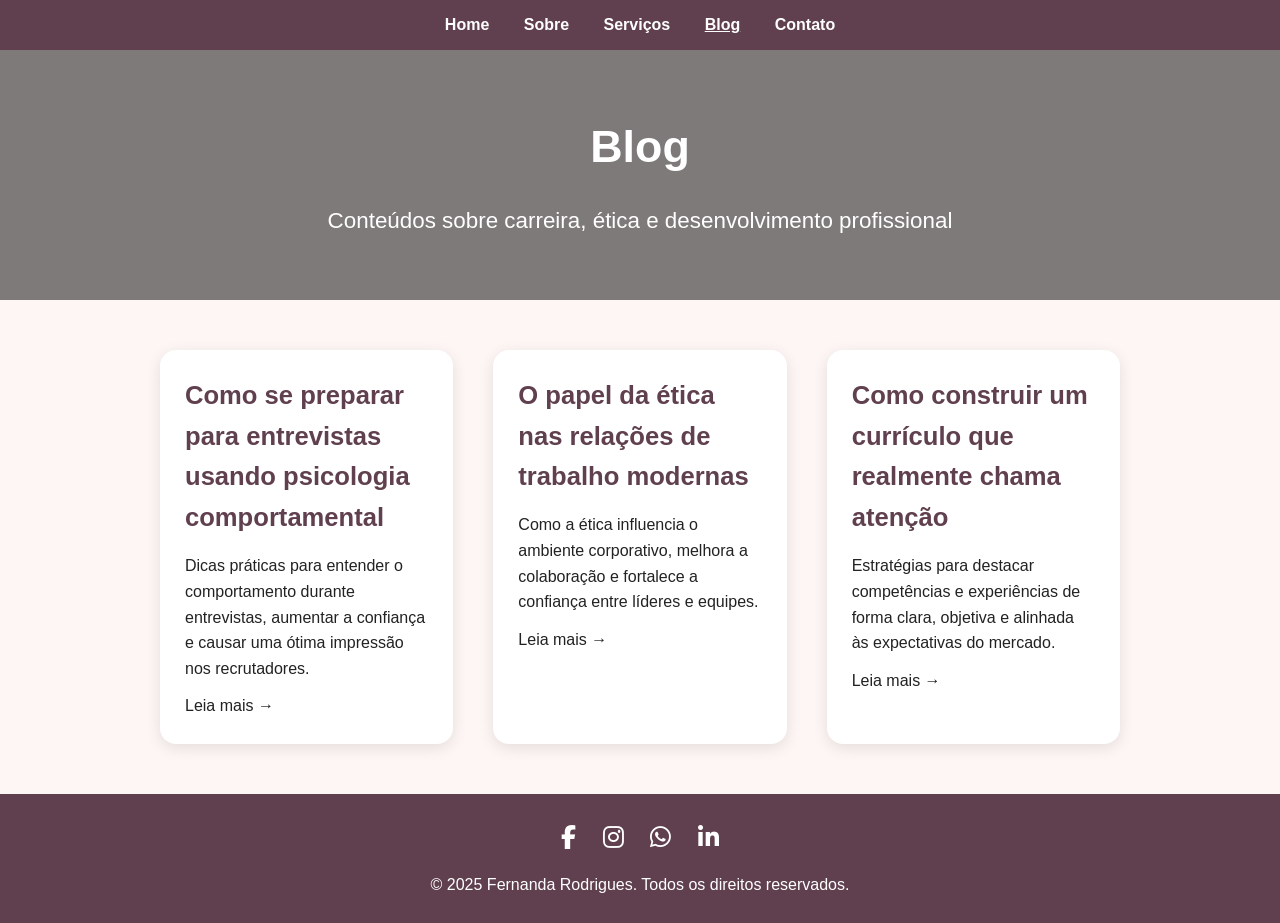
<file: templates/blog.html>
<!DOCTYPE html>
<html lang="pt-BR">
<head>
  <meta charset="UTF-8">
  <meta name="viewport" content="width=device-width, initial-scale=1.0">
  <title>Blog - Fernanda Rodrigues</title>
  <link rel="stylesheet" href="/static/css/style.css">
  <link rel="stylesheet" href="/static/css/blog.css">
  <link rel="stylesheet" href="https://cdnjs.cloudflare.com/ajax/libs/font-awesome/6.5.0/css/all.min.css">
</head>
<body>

  <!-- Menu -->
  <nav class="menu" role="navigation" aria-label="Menu principal">
    <a href="/">Home</a>
    <a href="/sobre">Sobre</a>
    <a href="/servicos">Serviços</a>
    <a href="/blog" class="active">Blog</a>
    <a href="/contato">Contato</a>
  </nav>

  <!-- Header -->
  <header>
    <div class="header-content">
      <h1>Blog</h1>
      <p>Conteúdos sobre carreira, ética e desenvolvimento profissional</p>
    </div>
  </header>

  <!-- Conteúdo principal -->
  <main class="blog-container">

    <!-- Post 1 -->
    <article class="card" tabindex="0">
      <h2>Como se preparar para entrevistas usando psicologia comportamental</h2>
      <p>Dicas práticas para entender o comportamento durante entrevistas, aumentar a confiança e causar uma ótima impressão nos recrutadores.</p>
      <a href="#">Leia mais →</a>
    </article>

    <!-- Post 2 -->
    <article class="card" tabindex="0">
      <h2>O papel da ética nas relações de trabalho modernas</h2>
      <p>Como a ética influencia o ambiente corporativo, melhora a colaboração e fortalece a confiança entre líderes e equipes.</p>
      <a href="#">Leia mais →</a>
    </article>

    <!-- Post 3 -->
    <article class="card" tabindex="0">
      <h2>Como construir um currículo que realmente chama atenção</h2>
      <p>Estratégias para destacar competências e experiências de forma clara, objetiva e alinhada às expectativas do mercado.</p>
      <a href="#">Leia mais →</a>
    </article>

  </main>

  <!-- Footer -->
  <footer class="footer">
    <!-- Ícones de redes sociais -->
    <div class="footer-social">
      <a href="https://www.facebook.com/" target="_blank" aria-label="Facebook">
        <i class="fab fa-facebook-f"></i>
      </a>
      <a href="https://www.instagram.com/uainnanda" target="_blank" aria-label="Instagram">
        <i class="fab fa-instagram"></i>
      </a>
      <a href="https://wa.me/5562993667285" target="_blank" aria-label="WhatsApp">
        <i class="fab fa-whatsapp"></i>
      </a>
      <a href="https://www.linkedin.com/in/fernnanda-rodrigues" target="_blank" aria-label="LinkedIn">
        <i class="fab fa-linkedin-in"></i>
      </a>
    </div>

    <p>© 2025 Fernanda Rodrigues. Todos os direitos reservados.</p>
  </footer>

  <script src="/static/js/script.js"></script>

  <!-- Script de animação dos cards -->
  <script>
    const cards = document.querySelectorAll('.card');
    const observer = new IntersectionObserver(entries => {
      entries.forEach(entry => {
        if(entry.isIntersecting) entry.target.classList.add('visible');
      });
    }, { threshold: 0.2 });
    cards.forEach(card => observer.observe(card));
  </script>

</body>
</html>
</file>
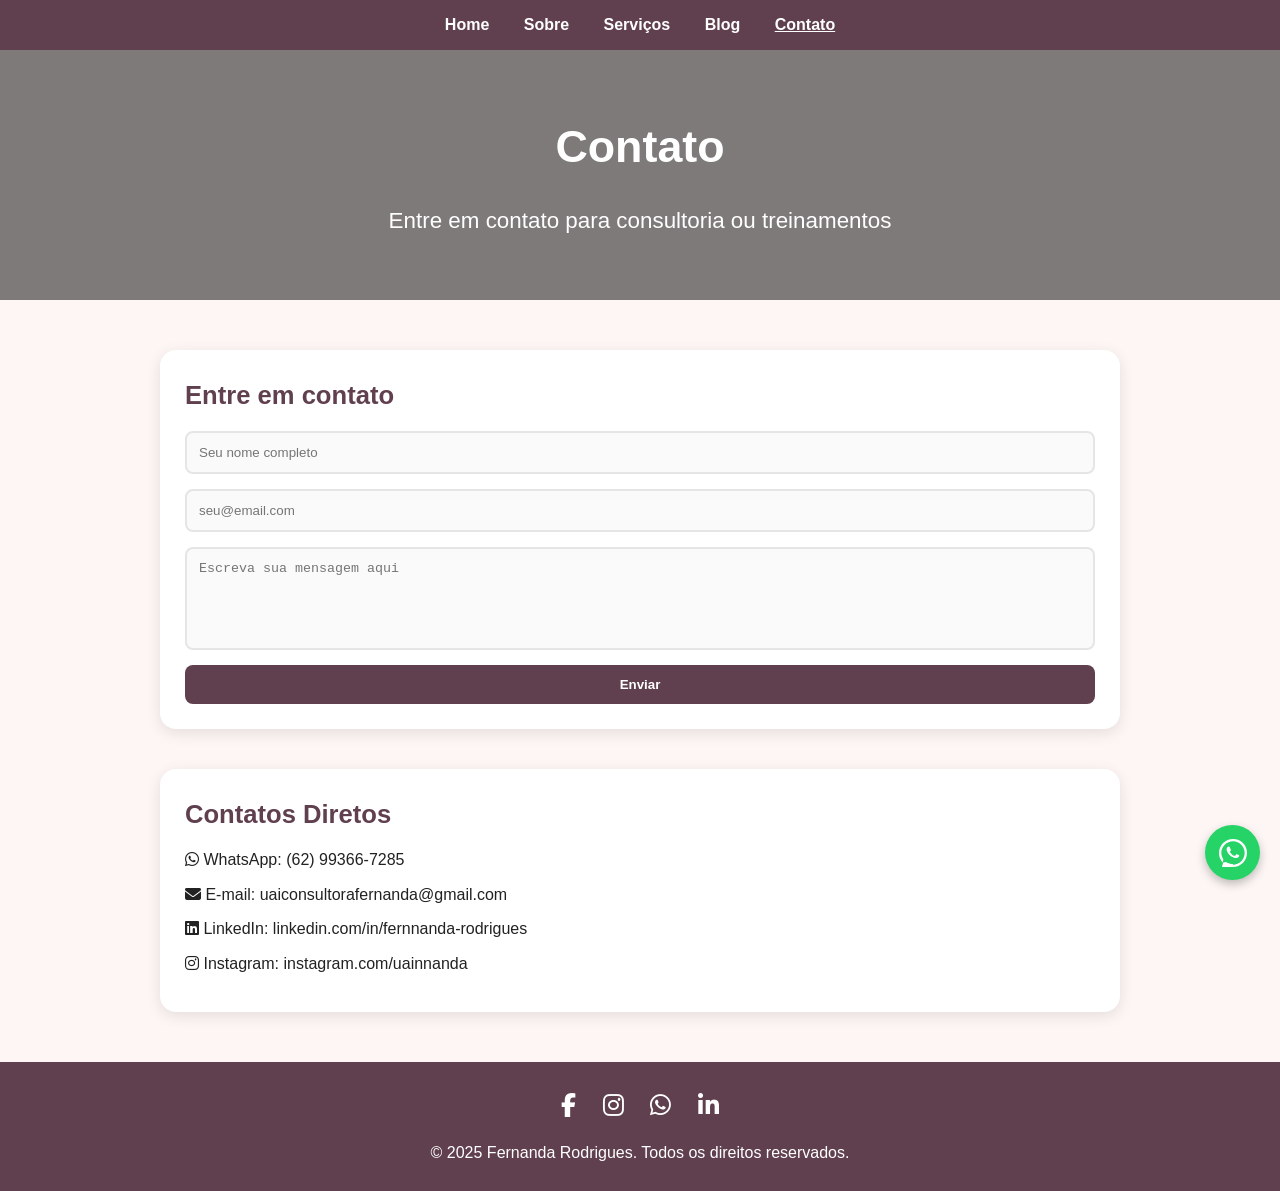
<file: templates/contato.html>
<!DOCTYPE html>
<html lang="pt-BR">
<head>
  <meta charset="UTF-8">
  <meta name="viewport" content="width=device-width, initial-scale=1.0">
  <title>Contato - Fernanda Rodrigues</title>
  <link rel="stylesheet" href="/static/css/style.css">
  <link rel="stylesheet" href="/static/css/contato.css">
  <link rel="stylesheet" href="https://cdnjs.cloudflare.com/ajax/libs/font-awesome/6.5.0/css/all.min.css">
</head>
<body>

  <!-- Menu -->
  <nav class="menu" role="navigation" aria-label="Menu principal">
    <a href="/">Home</a>
    <a href="/sobre">Sobre</a>
    <a href="/servicos">Serviços</a>
    <a href="/blog">Blog</a>
    <a href="/contato" class="active">Contato</a>
  </nav>

  <!-- Header -->
  <header>
    <div class="header-content">
      <h1>Contato</h1>
      <p>Entre em contato para consultoria ou treinamentos</p>
    </div>
  </header>

  <!-- Conteúdo principal -->
  <main class="cards-container">

    <!-- Card: Formulário -->
    <section class="card" tabindex="0" aria-labelledby="form-title">
      <h2 id="form-title">Entre em contato</h2>
      <form id="contato-form" action="/contato" method="POST">
        <input type="text" id="nome" name="nome" placeholder="Seu nome completo" required>
        <input type="email" id="email" name="email" placeholder="seu@email.com" required>
        <textarea id="mensagem" name="mensagem" placeholder="Escreva sua mensagem aqui" rows="5" required></textarea>
        <button type="submit">Enviar</button>
        <div id="form-feedback" class="feedback"></div>
      </form>
    </section>

    <!-- Card: Contatos Diretos -->
    <section class="card contatos-diretos" tabindex="0" aria-labelledby="contato-direto-title">
      <h2 id="contato-direto-title">Contatos Diretos</h2>

      <p>
        <i class="fab fa-whatsapp"></i>
        WhatsApp: <a href="https://wa.me/5562993667285" target="_blank">(62) 99366-7285</a>
      </p>

      <p>
        <i class="fas fa-envelope"></i>
        E-mail: <a href="mailto:uaiconsultorafernanda@gmail.com">uaiconsultorafernanda@gmail.com</a>
      </p>

      <p>
        <i class="fab fa-linkedin"></i>
        LinkedIn: <a href="https://www.linkedin.com/in/fernnanda-rodrigues" target="_blank">linkedin.com/in/fernnanda-rodrigues</a>
      </p>

      <p>
        <i class="fab fa-instagram"></i>
        Instagram: <a href="https://www.instagram.com/uainnanda" target="_blank">instagram.com/uainnanda</a>
      </p>
    </section>

  </main>

  <!-- WhatsApp flutuante -->
  <a class="whatsapp-icone" href="https://wa.me/5562993667285" target="_blank" aria-label="Conversar no WhatsApp">
    <svg xmlns="http://www.w3.org/2000/svg" viewBox="0 0 24 24" width="28" height="28" fill="#fff">
      <path d="M20.52 3.48A11.92 11.92 0 0012 0C5.37 0 0 5.37 0 12a11.92 11.92 0 003.48 8.52l-1.28 4.64 4.76-1.24A11.92 11.92 0 0012 24c6.63 0 12-5.37 12-12a11.92 11.92 0 00-3.48-8.52zm-8.52 18c-2.06 0-4-.55-5.7-1.54l-.41-.25-2.83.74.74-2.77-.27-.42A9.92 9.92 0 012 12c0-5.52 4.48-10 10-10s10 4.48 10 10-4.48 10-10 10zm5.28-7.5c-.28-.14-1.65-.81-1.91-.9-.27-.1-.46-.14-.65.14s-.74.9-.91 1.09c-.17.18-.35.2-.63.07-.28-.14-1.18-.43-2.24-1.38-.83-.74-1.39-1.65-1.55-1.92-.16-.28-.02-.43.12-.57.12-.12.28-.3.42-.45.14-.14.18-.24.28-.4.09-.16.05-.3-.03-.45-.08-.14-.65-1.57-.89-2.16-.23-.57-.46-.5-.63-.51l-.54-.01c-.18 0-.45.07-.69.33s-.91.89-.91 2.17c0 1.27.93 2.5 1.06 2.68.14.18 1.85 2.84 4.48 3.98.63.27 1.12.43 1.5.55.63.19 1.21.16 1.66.1.51-.07 1.65-.67 1.88-1.31.23-.63.23-1.17.16-1.31-.07-.14-.27-.23-.56-.37z"/>
    </svg>
  </a>

  <!-- Footer -->
  <footer class="footer">
    <!-- Ícones de redes sociais -->
    <div class="footer-social">
      <a href="https://www.facebook.com/" target="_blank" aria-label="Facebook">
        <i class="fab fa-facebook-f"></i>
      </a>
      <a href="https://www.instagram.com/uainnanda" target="_blank" aria-label="Instagram">
        <i class="fab fa-instagram"></i>
      </a>
      <a href="https://wa.me/5562993667285" target="_blank" aria-label="WhatsApp">
        <i class="fab fa-whatsapp"></i>
      </a>
      <a href="https://www.linkedin.com/in/fernnanda-rodrigues" target="_blank" aria-label="LinkedIn">
        <i class="fab fa-linkedin-in"></i>
      </a>
    </div>

    <p>© 2025 Fernanda Rodrigues. Todos os direitos reservados.</p>
  </footer>

  <script src="/static/js/script.js"></script>

  <!-- Script de animação de cards -->
  <script>
    const cards = document.querySelectorAll('.card');
    const observer = new IntersectionObserver(entries => {
      entries.forEach(entry => {
        if(entry.isIntersecting) entry.target.classList.add('visible');
      });
    }, { threshold: 0.2 });
    cards.forEach(card => observer.observe(card));
  </script>

</body>
</html>
</file>
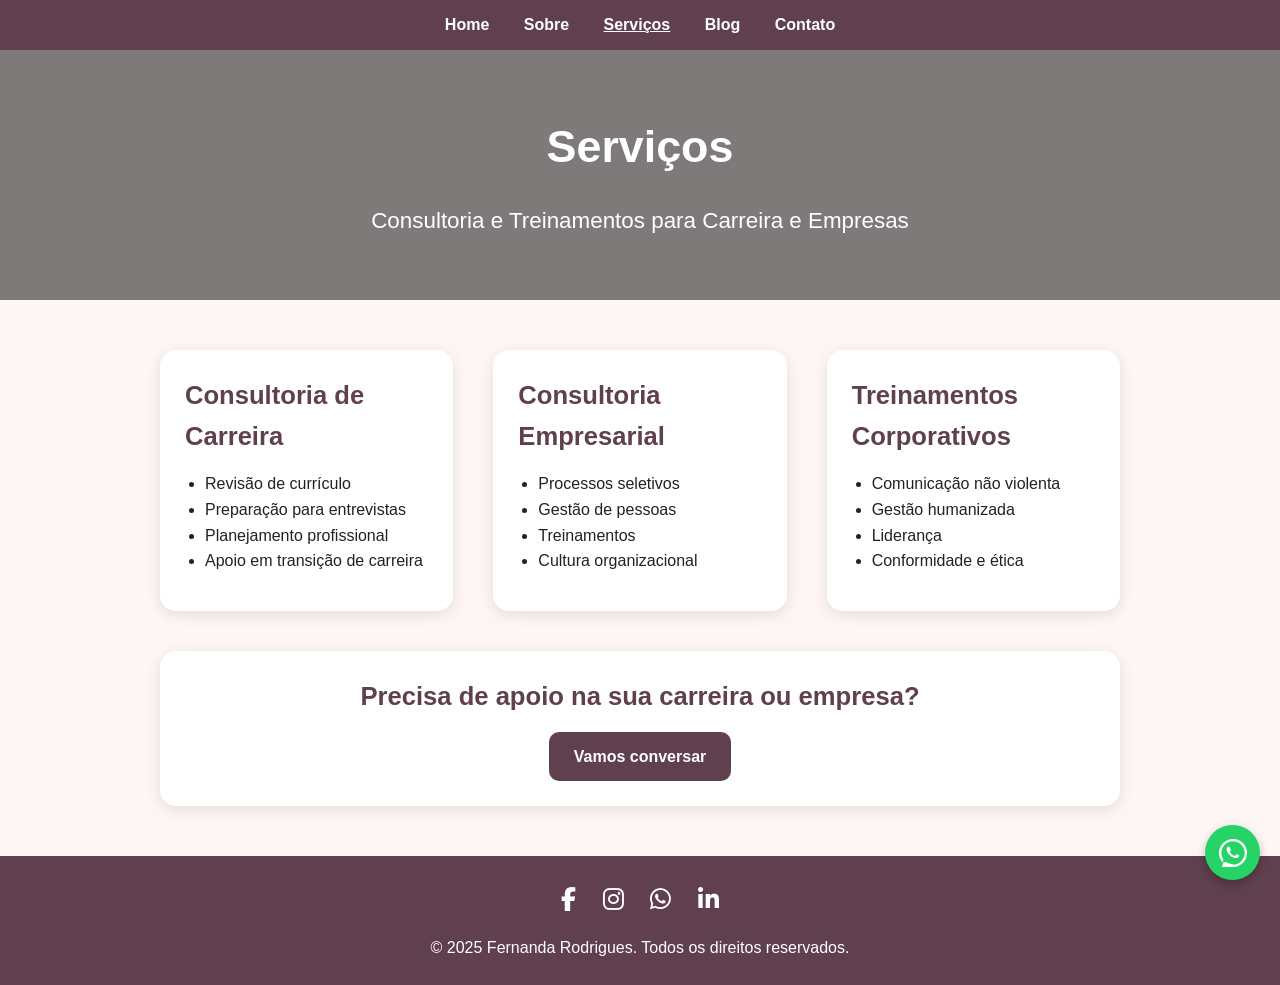
<file: templates/servicos.html>
<!DOCTYPE html>
<html lang="pt-BR">
<head>
  <meta charset="UTF-8">
  <meta name="viewport" content="width=device-width, initial-scale=1.0">
  <title>Serviços - Fernanda Rodrigues</title>

  <!-- CSS global -->
  <link rel="stylesheet" href="/static/css/style.css">
  <link rel="stylesheet" href="/static/css/servicos.css">

  <!-- Font Awesome -->
  <link rel="stylesheet" href="https://cdnjs.cloudflare.com/ajax/libs/font-awesome/6.5.0/css/all.min.css">
</head>
<body>

  <!-- Menu -->
  <nav class="menu" role="navigation" aria-label="Menu principal">
    <a href="/index">Home</a>
    <a href="/sobre">Sobre</a>
    <a href="/servicos" class="active">Serviços</a>
    <a href="/blog">Blog</a>
    <a href="/contato">Contato</a>
  </nav>

  <!-- Header -->
  <header>
    <div class="header-content">
      <h1>Serviços</h1>
      <p>Consultoria e Treinamentos para Carreira e Empresas</p>
    </div>
  </header>

  <!-- Conteúdo principal -->
  <main class="servicos-container">

    <section class="card" tabindex="0">
      <h2>Consultoria de Carreira</h2>
      <ul>
        <li>Revisão de currículo</li>
        <li>Preparação para entrevistas</li>
        <li>Planejamento profissional</li>
        <li>Apoio em transição de carreira</li>
      </ul>
    </section>

    <section class="card" tabindex="0">
      <h2>Consultoria Empresarial</h2>
      <ul>
        <li>Processos seletivos</li>
        <li>Gestão de pessoas</li>
        <li>Treinamentos</li>
        <li>Cultura organizacional</li>
      </ul>
    </section>

    <section class="card" tabindex="0">
      <h2>Treinamentos Corporativos</h2>
      <ul>
        <li>Comunicação não violenta</li>
        <li>Gestão humanizada</li>
        <li>Liderança</li>
        <li>Conformidade e ética</li>
      </ul>
    </section>

    <!-- Card de contato padronizado -->
    <section class="card card-contato" tabindex="0">
      <div class="card-contato-inner">
        <h2>Precisa de apoio na sua carreira ou empresa?</h2>
        <a href="https://wa.me/5562993667285" class="btn-cta"
           aria-label="Iniciar conversa no WhatsApp com Fernanda Rodrigues">
           Vamos conversar
        </a>
      </div>
    </section>

  </main>

  <!-- WhatsApp flutuante -->
  <a class="whatsapp-icone" href="https://wa.me/5562993667285" target="_blank" aria-label="Conversar no WhatsApp">
    <svg xmlns="http://www.w3.org/2000/svg" viewBox="0 0 24 24" width="28" height="28" fill="#fff">
      <path d="M20.52 3.48A11.92 11.92 0 0012 0C5.37 0 0 5.37 0 12a11.92 11.92 0 003.48 8.52l-1.28 4.64 4.76-1.24A11.92 11.92 0 0012 24c6.63 0 12-5.37 12-12a11.92 11.92 0 00-3.48-8.52zm-8.52 18c-2.06 0-4-.55-5.7-1.54l-.41-.25-2.83.74.74-2.77-.27-.42A9.92 9.92 0 012 12c0-5.52 4.48-10 10-10s10 4.48 10 10-4.48 10-10 10zm5.28-7.5c-.28-.14-1.65-.81-1.91-.9-.27-.1-.46-.14-.65.14s-.74.9-.91 1.09c-.17.18-.35.2-.63.07-.28-.14-1.18-.43-2.24-1.38-.83-.74-1.39-1.65-1.55-1.92-.16-.28-.02-.43.12-.57.12-.12.28-.3.42-.45.14-.14.18-.24.28-.4.09-.16.05-.3-.03-.45-.08-.14-.65-1.57-.89-2.16-.23-.57-.46-.5-.63-.51l-.54-.01c-.18 0-.45.07-.69.33s-.91.89-.91 2.17c0 1.27.93 2.5 1.06 2.68.14.18 1.85 2.84 4.48 3.98.63.27 1.12.43 1.5.55.63.19 1.21.16 1.66.1.51-.07 1.65-.67 1.88-1.31.23-.63.23-1.17.16-1.31-.07-.14-.27-.23-.56-.37z"/>
    </svg>
  </a>

  <!-- Footer -->
  <footer class="footer">
    <div class="footer-social">
      <a href="https://www.facebook.com/" target="_blank" aria-label="Facebook">
        <i class="fab fa-facebook-f"></i>
      </a>
      <a href="https://www.instagram.com/uainnanda" target="_blank" aria-label="Instagram">
        <i class="fab fa-instagram"></i>
      </a>
      <a href="https://wa.me/5562993667285" target="_blank" aria-label="WhatsApp">
        <i class="fab fa-whatsapp"></i>
      </a>
      <a href="https://www.linkedin.com/in/fernnanda-rodrigues" target="_blank" aria-label="LinkedIn">
        <i class="fab fa-linkedin-in"></i>
      </a>
    </div>
    <p>© 2025 Fernanda Rodrigues. Todos os direitos reservados.</p>
  </footer>

</body>
</html>
</file>
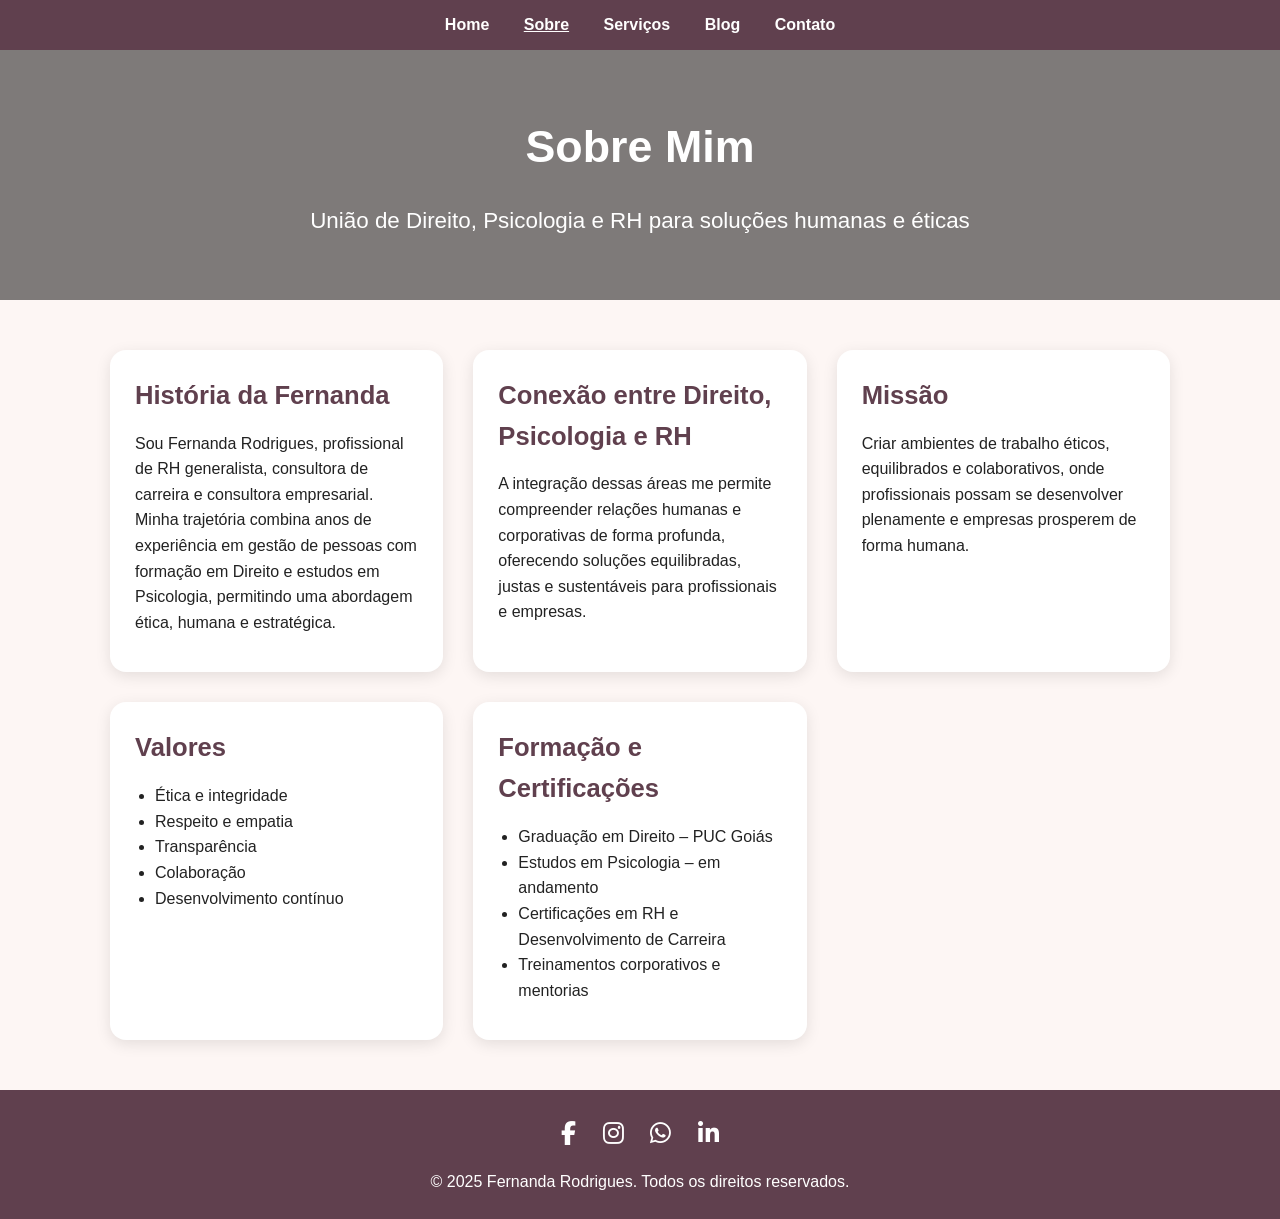
<file: templates/sobre.html>
<!DOCTYPE html>
<html lang="pt-BR">
<head>
  <meta charset="UTF-8">
  <meta name="viewport" content="width=device-width, initial-scale=1.0">
  <title>Sobre - Fernanda Rodrigues</title>

  <!-- CSS global -->
  <link rel="stylesheet" href="/static/css/style.css">

  <!-- Font Awesome -->
  <link rel="stylesheet" href="https://cdnjs.cloudflare.com/ajax/libs/font-awesome/6.5.0/css/all.min.css">
</head>
<body>

  <!-- Menu de navegação -->
  <nav class="menu" role="navigation" aria-label="Menu principal">
    <a href="/index">Home</a>
    <a href="/sobre" class="active">Sobre</a>
    <a href="/servicos">Serviços</a>
    <a href="/blog">Blog</a>
    <a href="/contato">Contato</a>
  </nav>

  <!-- Header -->
  <header>
    <div class="header-content">
      <h1>Sobre Mim</h1>
      <p>União de Direito, Psicologia e RH para soluções humanas e éticas</p>
    </div>
  </header>

  <!-- Conteúdo principal -->
  <main class="sobre-container">

    <section class="card" tabindex="0">
      <h2>História da Fernanda</h2>
      <p>
        Sou Fernanda Rodrigues, profissional de RH generalista, consultora de carreira
        e consultora empresarial. Minha trajetória combina anos de experiência em gestão
        de pessoas com formação em Direito e estudos em Psicologia, permitindo uma abordagem
        ética, humana e estratégica.
      </p>
    </section>

    <section class="card" tabindex="0">
      <h2>Conexão entre Direito, Psicologia e RH</h2>
      <p>
        A integração dessas áreas me permite compreender relações humanas e corporativas
        de forma profunda, oferecendo soluções equilibradas, justas e sustentáveis para
        profissionais e empresas.
      </p>
    </section>

    <section class="card" tabindex="0">
      <h2>Missão</h2>
      <p>
        Criar ambientes de trabalho éticos, equilibrados e colaborativos, onde profissionais
        possam se desenvolver plenamente e empresas prosperem de forma humana.
      </p>
    </section>

    <section class="card" tabindex="0">
      <h2>Valores</h2>
      <ul>
        <li>Ética e integridade</li>
        <li>Respeito e empatia</li>
        <li>Transparência</li>
        <li>Colaboração</li>
        <li>Desenvolvimento contínuo</li>
      </ul>
    </section>

    <section class="card" tabindex="0">
      <h2>Formação e Certificações</h2>
      <ul>
        <li>Graduação em Direito – PUC Goiás</li>
        <li>Estudos em Psicologia – em andamento</li>
        <li>Certificações em RH e Desenvolvimento de Carreira</li>
        <li>Treinamentos corporativos e mentorias</li>
      </ul>
    </section>

  </main>

  <!-- Footer -->
  <footer class="footer">
    <div class="footer-social">
      <a href="https://www.facebook.com/" target="_blank" aria-label="Facebook">
        <i class="fab fa-facebook-f"></i>
      </a>
      <a href="https://www.instagram.com/uainnanda" target="_blank" aria-label="Instagram">
        <i class="fab fa-instagram"></i>
      </a>
      <a href="https://wa.me/5562993667285" target="_blank" aria-label="WhatsApp">
        <i class="fab fa-whatsapp"></i>
      </a>
      <a href="https://www.linkedin.com/in/fernnanda-rodrigues" target="_blank" aria-label="LinkedIn">
        <i class="fab fa-linkedin-in"></i>
      </a>
    </div>
    <p>© 2025 Fernanda Rodrigues. Todos os direitos reservados.</p>
  </footer>

</body>
</html>
</file>
<file: static/css/style.css>
/* =====================================================
   VARIÁVEIS GLOBAIS
===================================================== */
:root {
  --cor-primaria: #60404E;
  --cor-secundaria: #C2978A;
  --cor-clara: #f5e5e0;
  --cor-hover: #b58376;
  --cor-texto: #222222;
  --cor-whatsapp: #25D366;
  --cor-link: #3c1f2b;
  --cor-card-bg: #ffffff;
  --cor-card-shadow: rgba(0,0,0,0.1);
  --font-family: 'Inter', Arial, sans-serif;
  --cor-foco: #ffbf47;
}

/* =====================================================
   RESET / BASE
===================================================== */
* {
  box-sizing: border-box;
  margin: 0;
  padding: 0;
}

body {
  font-family: var(--font-family);
  color: var(--cor-texto);
  line-height: 1.6;
  background-color: #fdf6f4;
}

a {
  color: inherit;
  text-decoration: none;
}

a:focus,
button:focus,
.card:focus-within,
.whatsapp-icone:focus {
  outline: 3px solid var(--cor-foco);
  outline-offset: 2px;
}

/* =====================================================
   MENU
===================================================== */
.menu {
  background: var(--cor-primaria);
  padding: 12px;
  text-align: center;
  position: sticky;
  top: 0;
  z-index: 10;
}

.menu a {
  margin: 0 15px;
  font-weight: bold;
  color: #fff;
  transition: 0.3s;
}

.menu a:hover,
.menu a:focus,
.menu a.active {
  text-decoration: underline;
}

/* =====================================================
   HEADER / HERO
===================================================== */
header {
  background-image: url("https://i.postimg.cc/TwVxS7hG/fundo.jpg");
  background-size: cover;
  background-position: center;
  color: #fff;
  display: flex;
  justify-content: center;
  align-items: center;
  min-height: 250px;
  padding: 40px 20px;
  text-align: center;
  position: relative;
}

header::before {
  content: "";
  position: absolute;
  inset: 0;
  background: rgba(0,0,0,0.5);
}

header .header-content {
  position: relative;
  z-index: 1;
  max-width: 800px;
  display: flex;
  flex-direction: column;
  gap: 20px;
}

header h1 { font-size: 2.8rem; }
header p { font-size: 1.4rem; }

/* =====================================================
   PERFIL / SOBRE
===================================================== */
.profile {
  display: flex;
  flex-wrap: wrap;
  gap: 30px;
  align-items: center;
  max-width: 900px;
  margin: 40px auto;
  padding: 0 20px;
}

.profile img {
  width: 200px;
  height: 200px;
  object-fit: cover;
  border-radius: 50%;
  border: 4px solid var(--cor-primaria);
}

.profile div {
  flex: 1;
  min-width: 250px;
}

/* =====================================================
   CONTAINERS DE CARDS (INDEX / SOBRE / BLOG)
===================================================== */
.servicos-container,
.sobre-container,
.blog-container {
  display: grid;
  grid-template-columns: repeat(auto-fit, minmax(250px, 1fr));
  gap: 30px;
  max-width: 1100px;
  margin: 50px auto;
  padding: 0 20px;
}

/* =====================================================
   CARDS — PADRÃO GLOBAL (SEM JS)
===================================================== */
.card {
  background: var(--cor-card-bg);
  padding: 25px;
  border-radius: 16px;
  box-shadow: 0 4px 15px var(--cor-card-shadow);
  display: flex;
  flex-direction: column;
  transition: transform 0.3s ease, box-shadow 0.3s ease;
  opacity: 1;
  transform: translateY(0);
}

.card:hover,
.card:focus-within {
  transform: translateY(-5px);
  box-shadow: 0 10px 25px rgba(0,0,0,0.15);
}

.card h2,
.card h3 {
  color: var(--cor-primaria);
  font-size: 1.6rem;
  margin-bottom: 15px;
}

.card p,
.card ul {
  font-size: 1rem;
  margin-bottom: 12px;
}

.card ul {
  list-style: disc;
  padding-left: 20px;
}

/* =====================================================
   CARD CONTATO (LARGURA TOTAL)
===================================================== */
.card-contato {
  grid-column: 1 / -1;
  text-align: center;
  gap: 30px;
}

/* =====================================================
   BOTÕES / CTA
===================================================== */
.btn,
.btn-cta {
  padding: 12px 25px;
  border-radius: 10px;
  background: var(--cor-primaria);
  color: #fff;
  font-weight: 600;
  display: inline-block;
  transition: all 0.3s ease;
}

.btn:hover,
.btn-cta:hover,
.btn:focus,
.btn-cta:focus {
  background: var(--cor-hover);
  transform: translateY(-2px);
}

/* =====================================================
   WHATSAPP FLUTUANTE
===================================================== */
.whatsapp-icone {
  position: fixed;
  bottom: 20px;
  right: 20px;
  width: 55px;
  height: 55px;
  background-color: var(--cor-whatsapp);
  border-radius: 50%;
  display: flex;
  align-items: center;
  justify-content: center;
  box-shadow: 0 4px 10px rgba(0,0,0,0.25);
  z-index: 20;
}

.whatsapp-icone:hover,
.whatsapp-icone:focus {
  transform: scale(1.1);
  background-color: #1ebe5d;
}

/* =====================================================
   FOOTER
===================================================== */
.footer {
  background: var(--cor-primaria);
  color: #fff;
  text-align: center;
  padding: 25px 15px;
}

.footer-social {
  margin-bottom: 15px;
}

.footer-social a {
  font-size: 1.5rem;
  margin: 0 10px;
  transition: color 0.3s;
}

.footer-social a:hover,
.footer-social a:focus {
  color: var(--cor-secundaria);
}

/* =====================================================
   RESPONSIVIDADE
===================================================== */
@media (max-width: 768px) {
  header h1 { font-size: 2rem; }
  header p { font-size: 1.2rem; }

  .profile {
    flex-direction: column;
    text-align: center;
  }

  .profile img {
    width: 180px;
    height: 180px;
  }
}
</file>
<file: static/css/blog.css>
/* =====================================================
   MAIN BLOG CONTAINER
===================================================== */
main.blog-container {
  max-width: 1000px;
  margin: 50px auto;
  padding: 0 20px;
  display: grid;
  gap: 40px;
}

@media (max-width: 768px) {
  main.blog-container { gap: 30px; }
}
</file>
<file: static/css/contato.css>
/* =====================================================
   MAIN CONTAINER / CARDS
===================================================== */
main.cards-container {
  max-width: 1000px;
  margin: 50px auto;
  padding: 0 20px;
  display: grid;
  gap: 40px;
}

/* Cards individuais */
.card h2 {
  color: var(--cor-primaria);
  font-size: 1.6rem;
  margin-bottom: 15px;
}
.card p, .card ul {
  color: var(--cor-texto);
  font-size: 1rem;
  line-height: 1.4;
  margin-bottom: 12px;
}
.card ul { list-style-type: disc; padding-left: 20px; }

/* =====================================================
   FORMULÁRIO DE CONTATO
===================================================== */
#contato-form {
  display: flex;
  flex-direction: column;
  gap: 15px;
}

#contato-form input,
#contato-form textarea {
  width: 100%;
  padding: 12px;
  border: 2px solid #e5e5e5;
  border-radius: 8px;
  background: #fafafa;
  transition: 0.3s;
  resize: none;
}

#contato-form input:focus,
#contato-form textarea:focus {
  border-color: var(--cor-primaria);
  background: white;
}

#contato-form button {
  padding: 12px 20px;
  border: none;
  border-radius: 8px;
  background: var(--cor-primaria);
  color: white;
  font-weight: 600;
  cursor: pointer;
  transition: background 0.3s, transform 0.3s;
}

#contato-form button:hover,
#contato-form button:focus {
  background: var(--cor-hover);
  transform: translateY(-2px);
}

.feedback {
  font-size: 0.95rem;
  color: var(--cor-primaria);
  display: none;
}

/* Responsividade */
@media (max-width: 768px) {
  main.cards-container { gap: 30px; }
}
</file>
<file: static/css/servicos.css>
/* Container exclusivo da página Serviços */
main.servicos-container {
  max-width: 1000px;
  margin: 50px auto;
  padding: 0 20px;
  display: grid;
  gap: 40px;
}

/* Card de contato específico */
.card-contato {
  display: flex;
  flex-direction: column;
  align-items: center;
  justify-content: center;
  text-align: center;
  gap: 20px;
}

/* Ajustes responsivos só da página */
@media (max-width: 768px) {
  main.servicos-container {
    gap: 30px;
  }
}
</file>
